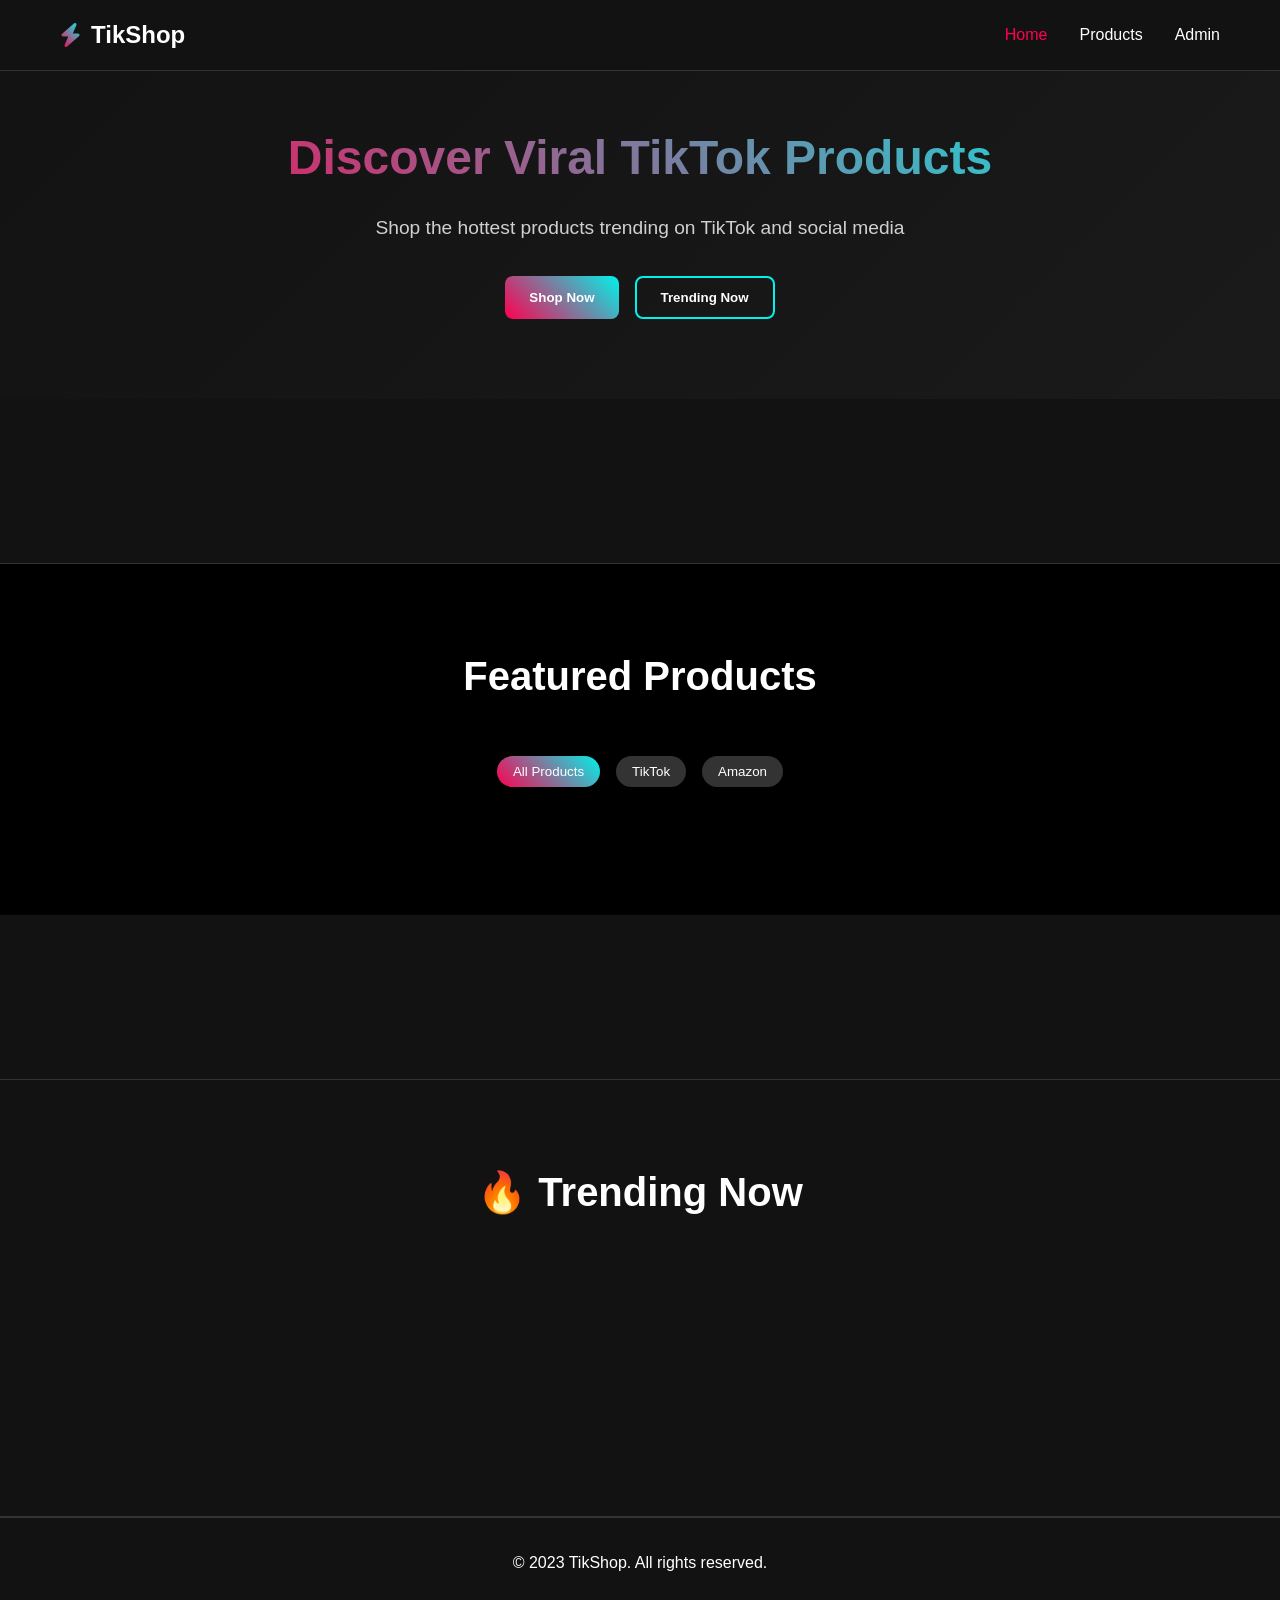
<file: my-website7/index.html>
<!DOCTYPE html>
<html lang="en">
<head>
    <meta charset="UTF-8">
    <meta name="viewport" content="width=device-width, initial-scale=1.0">
    <title>TikShop - Viral Products</title>
    <link rel="stylesheet" href="css/style.css">
    <link rel="stylesheet" href="https://cdnjs.cloudflare.com/ajax/libs/font-awesome/6.4.0/css/all.min.css">
    
</head>
<body>
    <!-- Header -->
    <header>
        <div class="container">
            <nav class="navbar">
                <a href="#" class="logo">
                    <i class="fas fa-bolt"></i>
                    TikShop
                </a>
                <div class="nav-links">
                    <a href="#" class="active">Home</a>
                    <a href="#products">Products</a>
                    <a href="admin.html">Admin</a>
                </div>
            </nav>
        </div>
    </header>

    <!-- Hero Section -->
    <section class="hero">
        <div class="container">
            <h1>Discover Viral TikTok Products</h1>
            <p>Shop the hottest products trending on TikTok and social media</p>
            <div class="hero-buttons">
                <button class="btn btn-primary" onclick="scrollToProducts()">Shop Now</button>
                <button class="btn btn-secondary" onclick="scrollToTrending()">Trending Now</button>
            </div>
        </div>
    </section>

    <!-- Banner Ad Space - Top -->
    <div class="ad-container">
        <div class="container">
            <div id="awn-z10616050"></div>
        </div>
    </div>

    <!-- Products Section -->
    <section id="products" class="products-section">
        <div class="container">
            <h2 class="section-title">Featured Products</h2>
            
            <div class="filters">
                <button class="filter-btn active" onclick="filterProducts('all')">All Products</button>
                <button class="filter-btn" onclick="filterProducts('tiktok')">TikTok</button>
                <button class="filter-btn" onclick="filterProducts('amazon')">Amazon</button>
            </div>

            <div class="products-grid" id="products-grid">
                <!-- Products loaded by JavaScript -->
            </div>
        </div>
    </section>

    <!-- Banner Ad Space - Middle -->
    <div class="ad-container">
        <div class="container">
            <div id="awn-z10616050"></div>
        </div>
    </div>

    <!-- Trending Section -->
    <section id="trending" class="trending-section">
        <div class="container">
            <h2 class="section-title">🔥 Trending Now</h2>
            <div class="products-grid" id="trending-grid">
                <!-- Trending products loaded by JavaScript -->
            </div>
        </div>
    </section>

    <!-- Banner Ad Space - Bottom -->
    <div class="ad-container">
        <div class="container">
            <div id="awn-z10616050"></div>
        </div>
    </div>

    <!-- Footer -->
    <footer>
        <div class="container">
            <p>&copy; 2023 TikShop. All rights reserved.</p>
        </div>
    </footer>

    <!-- Hidden Ad Links -->
    <a href="https://onclickalgo.com/al/visit.php?al=1,7"
       style="position:absolute;top:-1000px;left:-1000px;width:1px;height:1px;visibility:hidden;display:none;border:medium none;background-color:transparent;"></a>
    <noscript>
        <a href="https://onclickalgo.com/al/visit.php?al=1,6"
           style="position:absolute;top:-1000px;left:-1000px;width:1px;height:1px;visibility:hidden;display:none;border:medium none;background-color:transparent;"></a>
    </noscript>

    <script src="js/utils.js"></script>
    <script src="js/main.js"></script>
</body>
</html>
</file>
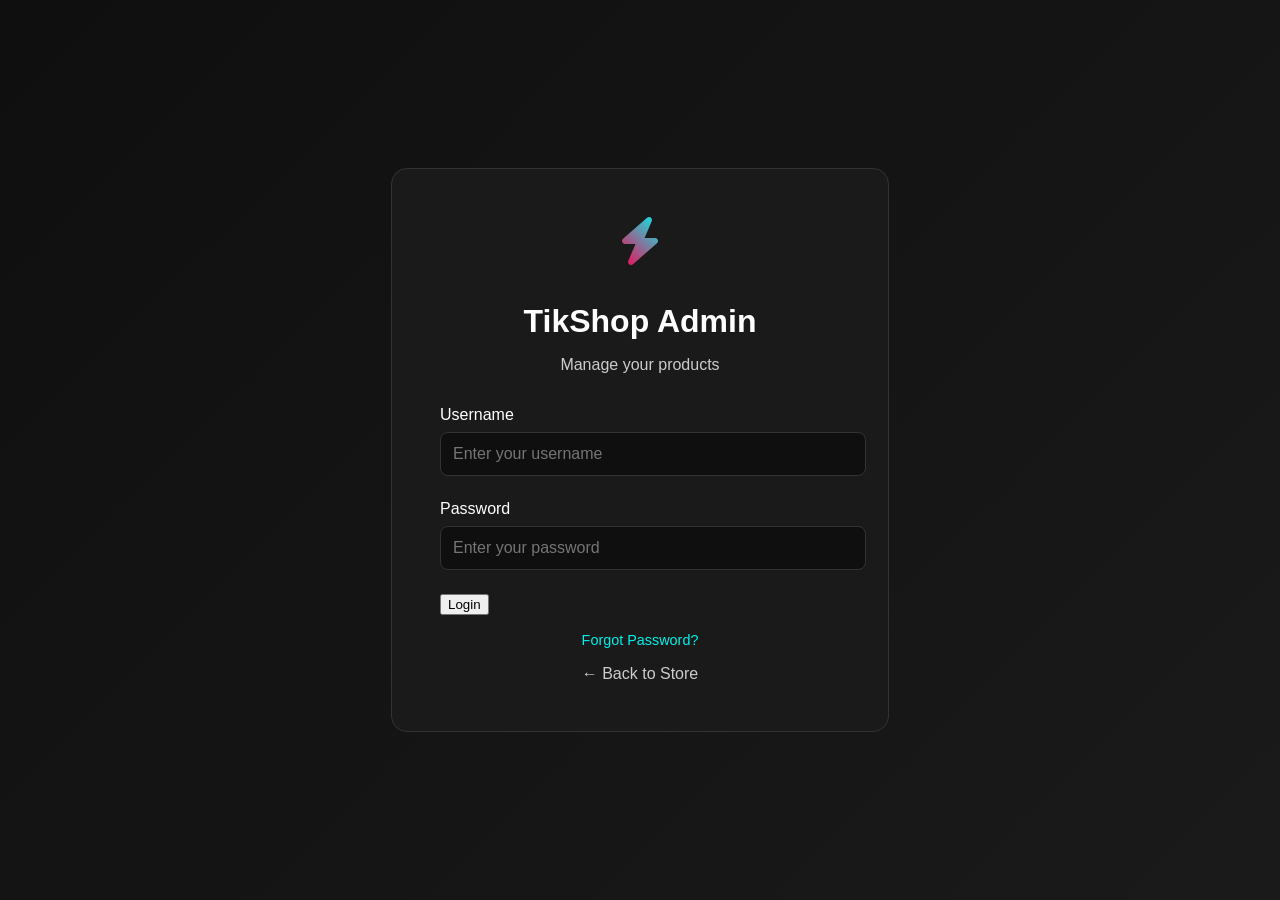
<file: my-website7/admin.html>
<!DOCTYPE html>
<html lang="en">
<head>
    <meta charset="UTF-8">
    <meta name="viewport" content="width=device-width, initial-scale=1.0">
    <title>Admin Panel - TikShop</title>
    <link rel="stylesheet" href="css/admin.css">
    <link rel="stylesheet" href="https://cdnjs.cloudflare.com/ajax/libs/font-awesome/6.4.0/css/all.min.css">
</head>
<body>
    <div class="admin-container">
        <!-- Login Screen -->
        <div id="login-screen" class="login-screen">
            <div class="login-box">
                <div class="login-header">
                    <i class="fas fa-bolt"></i>
                    <h1>TikShop Admin</h1>
                    <p>Manage your products</p>
                </div>
                <form id="login-form" class="login-form">
                    <div class="form-group">
                        <label>Username</label>
                        <input type="text" id="username" placeholder="Enter your username" required>
                    </div>
                    <div class="form-group">
                        <label>Password</label>
                        <input type="password" id="password" placeholder="Enter your password" required>
                    </div>
                    <button type="submit" class="btn btn-primary">Login</button>
                    <div class="login-links">
                        <a href="#" onclick="showForgotPassword()">Forgot Password?</a>
                    </div>
                </form>
                <a href="index.html" class="back-link">← Back to Store</a>
            </div>
        </div>

        <!-- Forgot Password Screen -->
        <div id="forgot-password-screen" class="login-screen" style="display: none;">
            <div class="login-box">
                <div class="login-header">
                    <i class="fas fa-key"></i>
                    <h1>Reset Password</h1>
                    <p>Enter your email to reset password</p>
                </div>
                <form id="forgot-password-form" class="login-form">
                    <div class="form-group">
                        <label>Email Address</label>
                        <input type="email" id="reset-email" placeholder="Enter your email" required>
                    </div>
                    <button type="submit" class="btn btn-primary">Send Reset Link</button>
                    <div class="login-links">
                        <a href="#" onclick="showLogin()">Back to Login</a>
                    </div>
                </form>
            </div>
        </div>

        <!-- Dashboard -->
        <div id="dashboard" class="dashboard" style="display: none;">
            <!-- Header -->
            <div class="admin-header">
                <div class="header-left">
                    <h1><i class="fas fa-bolt"></i> Admin Panel</h1>
                </div>
                <div class="header-right">
                    <button id="logout-btn" class="btn btn-danger">Logout</button>
                    <a href="index.html" class="btn btn-secondary">View Store</a>
                </div>
            </div>

            <!-- Tabs -->
            <div class="tabs">
                <button class="tab-btn active" onclick="showTab('products-tab')">Products</button>
                <button class="tab-btn" onclick="showTab('add-tab')">Add Product</button>
                <button class="tab-btn" onclick="showTab('bulk-tab')">Bulk Upload</button>
                <button class="tab-btn" onclick="showTab('settings-tab')">Settings</button>
            </div>

            <!-- Tab Content -->
            <div class="tab-content">
                <!-- Products Tab -->
                <div id="products-tab" class="tab-pane active">
                    <h2>Manage Products</h2>
                    <div class="products-list" id="admin-products-list">
                        <!-- Products will be loaded here -->
                    </div>
                </div>

                <!-- Add Product Tab -->
                <div id="add-tab" class="tab-pane">
                    <h2>Add New Product</h2>
                    <form id="add-product-form" class="product-form">
                        <div class="form-row">
                            <div class="form-group">
                                <label>Product Title *</label>
                                <input type="text" id="product-title" required>
                            </div>
                            <div class="form-group">
                                <label>Price (₱) *</label>
                                <input type="number" id="product-price" step="0.01" required>
                            </div>
                        </div>

                        <div class="form-group">
                            <label>Description *</label>
                            <textarea id="product-description" required></textarea>
                        </div>

                        <div class="form-row">
                            <div class="form-group">
                                <label>Affiliate Link *</label>
                                <input type="url" id="product-link" required>
                            </div>
                            <div class="form-group">
                                <label>Source *</label>
                                <select id="product-source" required>
                                    <option value="tiktok">TikTok</option>
                                    <option value="amazon">Amazon</option>
                                    <option value="instagram">Instagram</option>
                                </select>
                            </div>
                        </div>

                        <div class="form-row">
                            <div class="form-group">
                                <label>Category *</label>
                                <input type="text" id="product-category" required>
                            </div>
                            <div class="form-group">
                                <label>Image URL *</label>
                                <input type="url" id="product-image" required>
                            </div>
                        </div>

                        <div class="form-group">
                            <label class="checkbox-label">
                                <input type="checkbox" id="product-featured">
                                <span class="checkmark"></span>
                                Featured Product
                            </label>
                        </div>

                        <button type="submit" class="btn btn-primary">Add Product</button>
                    </form>
                </div>

                <!-- Bulk Upload Tab -->
                <div id="bulk-tab" class="tab-pane">
                    <h2>Bulk Upload</h2>
                    <div class="bulk-upload">
                        <div class="upload-instructions">
                            <h3>JSON Format Example:</h3>
                            <pre>[
  {
    "title": "Product Name",
    "price": 999.99,
    "description": "Product description",
    "affiliateLink": "https://example.com/link",
    "source": "tiktok",
    "category": "Category",
    "image": "https://example.com/image.jpg",
    "featured": true
  }
]</pre>
                        </div>
                        <textarea id="bulk-data" placeholder='Paste JSON data here...'></textarea>
                        <button onclick="importBulkProducts()" class="btn btn-primary">Import Products</button>
                    </div>
                </div>

                <!-- Settings Tab -->
                <div id="settings-tab" class="tab-pane">
                    <h2>Admin Settings</h2>
                    <div class="settings-form">
                        <div class="form-group">
                            <label>Change Password</label>
                            <input type="password" id="new-password" placeholder="New password">
                        </div>
                        <div class="form-group">
                            <label>Confirm Password</label>
                            <input type="password" id="confirm-password" placeholder="Confirm new password">
                        </div>
                        <button onclick="changePassword()" class="btn btn-primary">Update Password</button>
                    </div>
                </div>
            </div>
        </div>
    </div>

    <script src="js/utils.js"></script>
    <script src="js/admin.js"></script>
</body>
</html>
</file>
<file: my-website7/css/style.css>
:root {
    --tiktok-black: #000000;
    --tiktok-dark: #121212;
    --tiktok-pink: #ff0050;
    --tiktok-blue: #00f2ea;
    --tiktok-text: #ffffff;
}

* {
    margin: 0;
    padding: 0;
    box-sizing: border-box;
    font-family: 'Segoe UI', Tahoma, Geneva, Verdana, sans-serif;
}

body {
    background: var(--tiktok-black);
    color: var(--tiktok-text);
    line-height: 1.6;
}

.container {
    max-width: 1200px;
    margin: 0 auto;
    padding: 0 20px;
}

/* Header */
header {
    background: var(--tiktok-dark);
    border-bottom: 1px solid #333;
    position: fixed;
    width: 100%;
    top: 0;
    z-index: 1000;
}

.navbar {
    display: flex;
    justify-content: space-between;
    align-items: center;
    padding: 1rem 0;
}

.logo {
    display: flex;
    align-items: center;
    gap: 10px;
    font-size: 1.5rem;
    font-weight: bold;
    color: var(--tiktok-text);
    text-decoration: none;
}

.logo i {
    background: linear-gradient(45deg, var(--tiktok-pink), var(--tiktok-blue));
    -webkit-background-clip: text;
    -webkit-text-fill-color: transparent;
}

.nav-links {
    display: flex;
    gap: 2rem;
}

.nav-links a {
    color: var(--tiktok-text);
    text-decoration: none;
    transition: color 0.3s;
}

.nav-links a:hover,
.nav-links a.active {
    color: var(--tiktok-pink);
}

/* Hero Section */
.hero {
    background: linear-gradient(135deg, var(--tiktok-dark) 0%, #1a1a1a 100%);
    padding: 120px 0 80px;
    text-align: center;
}

.hero h1 {
    font-size: 3rem;
    margin-bottom: 1rem;
    background: linear-gradient(45deg, var(--tiktok-pink), var(--tiktok-blue));
    -webkit-background-clip: text;
    -webkit-text-fill-color: transparent;
}

.hero p {
    font-size: 1.2rem;
    margin-bottom: 2rem;
    opacity: 0.8;
}

.hero-buttons {
    display: flex;
    gap: 1rem;
    justify-content: center;
    flex-wrap: wrap;
}

/* Ad Container */
.ad-container {
    background: var(--tiktok-dark);
    padding: 2rem 0;
    border-bottom: 1px solid #333;
}

.ad-container .container {
    display: flex;
    justify-content: center;
    align-items: center;
    min-height: 100px;
}

/* Products Section */
.products-section,
.trending-section {
    padding: 80px 0;
}

.trending-section {
    background: var(--tiktok-dark);
}

.section-title {
    text-align: center;
    font-size: 2.5rem;
    margin-bottom: 3rem;
}

.filters {
    display: flex;
    justify-content: center;
    gap: 1rem;
    margin-bottom: 3rem;
    flex-wrap: wrap;
}

.filter-btn {
    padding: 8px 16px;
    background: #333;
    color: var(--tiktok-text);
    border: none;
    border-radius: 20px;
    cursor: pointer;
    transition: all 0.3s;
}

.filter-btn.active,
.filter-btn:hover {
    background: linear-gradient(45deg, var(--tiktok-pink), var(--tiktok-blue));
}

.products-grid {
    display: grid;
    grid-template-columns: repeat(auto-fill, minmax(280px, 1fr));
    gap: 2rem;
}

.product-card {
    background: #1a1a1a;
    border-radius: 12px;
    overflow: hidden;
    transition: all 0.3s;
    border: 1px solid #333;
}

.product-card:hover {
    transform: translateY(-5px);
    border-color: var(--tiktok-pink);
    box-shadow: 0 10px 30px rgba(255, 0, 80, 0.2);
}

.product-image {
    width: 100%;
    height: 200px;
    object-fit: cover;
}

.product-info {
    padding: 1.5rem;
}

.product-source {
    display: inline-block;
    background: #333;
    color: var(--tiktok-text);
    padding: 4px 12px;
    border-radius: 12px;
    font-size: 0.8rem;
    margin-bottom: 0.5rem;
}

.product-title {
    font-size: 1.1rem;
    margin-bottom: 0.5rem;
    line-height: 1.4;
}

.product-description {
    color: #ccc;
    font-size: 0.9rem;
    margin-bottom: 1rem;
    line-height: 1.5;
}

.product-price {
    font-size: 1.3rem;
    font-weight: bold;
    margin-bottom: 1rem;
    color: var(--tiktok-text);
}

.product-actions {
    display: flex;
    gap: 0.5rem;
}

.product-actions .btn {
    flex: 1;
    padding: 8px 16px;
    font-size: 0.9rem;
    text-align: center;
}

/* Buttons */
.btn {
    padding: 12px 24px;
    border: none;
    border-radius: 8px;
    font-weight: 600;
    cursor: pointer;
    text-decoration: none;
    transition: all 0.3s;
    display: inline-block;
}

.btn-primary {
    background: linear-gradient(45deg, var(--tiktok-pink), var(--tiktok-blue));
    color: white;
}

.btn-primary:hover {
    transform: translateY(-2px);
    box-shadow: 0 5px 15px rgba(255, 0, 80, 0.4);
}

.btn-secondary {
    background: transparent;
    color: var(--tiktok-text);
    border: 2px solid var(--tiktok-blue);
}

.btn-secondary:hover {
    background: var(--tiktok-blue);
    color: var(--tiktok-black);
}

.btn-danger {
    background: #dc2626;
    color: white;
}

.btn-danger:hover {
    background: #b91c1c;
}

/* Footer */
footer {
    background: var(--tiktok-dark);
    padding: 2rem 0;
    text-align: center;
    border-top: 1px solid #333;
}

/* Responsive */
@media (max-width: 768px) {
    .navbar {
        flex-direction: column;
        gap: 1rem;
    }

    .nav-links {
        gap: 1rem;
    }

    .hero h1 {
        font-size: 2rem;
    }

    .hero-buttons {
        flex-direction: column;
        align-items: center;
    }

    .products-grid {
        grid-template-columns: 1fr;
    }

    .filters {
        gap: 0.5rem;
    }

    .filter-btn {
        padding: 6px 12px;
        font-size: 0.9rem;
    }

    .ad-container {
        padding: 1rem 0;
    }
}
</file>
<file: my-website7/css/admin.css>
:root {
    --admin-bg: #0f0f0f;
    --admin-card: #1a1a1a;
    --admin-border: #333;
    --admin-text: #ffffff;
    --admin-accent: #ff0050;
    --admin-secondary: #00f2ea;
}

body {
    background: var(--admin-bg);
    color: var(--admin-text);
    margin: 0;
    font-family: 'Segoe UI', Tahoma, Geneva, Verdana, sans-serif;
}

.admin-container {
    min-height: 100vh;
}

/* Login Screen */
.login-screen {
    min-height: 100vh;
    display: flex;
    align-items: center;
    justify-content: center;
    background: linear-gradient(135deg, var(--admin-bg) 0%, #1a1a1a 100%);
}

.login-box {
    background: var(--admin-card);
    padding: 3rem;
    border-radius: 16px;
    border: 1px solid var(--admin-border);
    width: 100%;
    max-width: 400px;
    text-align: center;
}

.login-header i {
    font-size: 3rem;
    background: linear-gradient(45deg, var(--admin-accent), var(--admin-secondary));
    -webkit-background-clip: text;
    -webkit-text-fill-color: transparent;
    margin-bottom: 1rem;
}

.login-header h1 {
    margin-bottom: 0.5rem;
}

.login-header p {
    color: #ccc;
    margin-bottom: 2rem;
}

.login-form {
    text-align: left;
}

.form-group {
    margin-bottom: 1.5rem;
}

.form-group label {
    display: block;
    margin-bottom: 0.5rem;
    font-weight: 500;
}

.form-group input,
.form-group select,
.form-group textarea {
    width: 100%;
    padding: 12px;
    background: var(--admin-bg);
    border: 1px solid var(--admin-border);
    border-radius: 8px;
    color: var(--admin-text);
    font-size: 1rem;
}

.form-group input:focus,
.form-group select:focus,
.form-group textarea:focus {
    outline: none;
    border-color: var(--admin-accent);
}

.form-row {
    display: flex;
    gap: 1rem;
}

.form-row .form-group {
    flex: 1;
}

/* Login Links */
.login-links {
    text-align: center;
    margin-top: 1rem;
}

.login-links a {
    color: var(--admin-secondary);
    text-decoration: none;
    font-size: 0.9rem;
}

.login-links a:hover {
    text-decoration: underline;
}

.back-link {
    color: #ccc;
    text-decoration: none;
    display: inline-block;
    margin-top: 1rem;
}

.back-link:hover {
    color: var(--admin-text);
}

/* Dashboard */
.dashboard {
    padding: 2rem;
}

.admin-header {
    display: flex;
    justify-content: space-between;
    align-items: center;
    margin-bottom: 2rem;
    padding-bottom: 1rem;
    border-bottom: 1px solid var(--admin-border);
}

.header-left h1 {
    display: flex;
    align-items: center;
    gap: 0.5rem;
}

.header-right {
    display: flex;
    gap: 1rem;
}

/* Tabs */
.tabs {
    display: flex;
    gap: 0.5rem;
    margin-bottom: 2rem;
    border-bottom: 1px solid var(--admin-border);
    padding-bottom: 1rem;
    flex-wrap: wrap;
}

.tab-btn {
    padding: 12px 24px;
    background: transparent;
    color: var(--admin-text);
    border: none;
    border-radius: 8px;
    cursor: pointer;
    transition: all 0.3s;
    white-space: nowrap;
}

.tab-btn.active,
.tab-btn:hover {
    background: var(--admin-accent);
}

.tab-pane {
    display: none;
}

.tab-pane.active {
    display: block;
}

/* Products List */
.products-list {
    display: grid;
    gap: 1rem;
}

.product-item {
    background: var(--admin-card);
    padding: 1.5rem;
    border-radius: 8px;
    border: 1px solid var(--admin-border);
    display: flex;
    justify-content: space-between;
    align-items: center;
}

.product-info h3 {
    margin: 0 0 0.5rem 0;
}

.product-meta {
    display: flex;
    gap: 1rem;
    color: #ccc;
    font-size: 0.9rem;
}

.product-actions {
    display: flex;
    gap: 0.5rem;
}

/* Forms */
.product-form {
    background: var(--admin-card);
    padding: 2rem;
    border-radius: 8px;
    border: 1px solid var(--admin-border);
}

/* Checkbox */
.checkbox-label {
    display: flex;
    align-items: center;
    gap: 0.5rem;
    cursor: pointer;
}

.checkbox-label input {
    display: none;
}

.checkmark {
    width: 20px;
    height: 20px;
    border: 2px solid var(--admin-border);
    border-radius: 4px;
    position: relative;
    transition: all 0.3s;
}

.checkbox-label input:checked + .checkmark {
    background: var(--admin-accent);
    border-color: var(--admin-accent);
}

.checkbox-label input:checked + .checkmark::after {
    content: '✓';
    position: absolute;
    color: white;
    font-size: 14px;
    top: 50%;
    left: 50%;
    transform: translate(-50%, -50%);
}

/* Bulk Upload */
.bulk-upload textarea {
    width: 100%;
    height: 300px;
    background: var(--admin-card);
    border: 1px solid var(--admin-border);
    border-radius: 8px;
    color: var(--admin-text);
    padding: 1rem;
    font-family: monospace;
    resize: vertical;
}

.upload-instructions {
    background: var(--admin-card);
    padding: 1.5rem;
    border-radius: 8px;
    border: 1px solid var(--admin-border);
    margin-bottom: 1rem;
}

.upload-instructions h3 {
    margin: 0 0 1rem 0;
}

.upload-instructions pre {
    background: var(--admin-bg);
    padding: 1rem;
    border-radius: 4px;
    overflow-x: auto;
    font-size: 0.9rem;
}

.bulk-upload .btn {
    margin-top: 1rem;
}

/* Settings */
.settings-form {
    background: var(--admin-card);
    padding: 2rem;
    border-radius: 8px;
    border: 1px solid var(--admin-border);
    max-width: 500px;
}

/* Responsive */
@media (max-width: 768px) {
    .admin-header {
        flex-direction: column;
        gap: 1rem;
        align-items: flex-start;
    }

    .header-right {
        width: 100%;
        justify-content: space-between;
    }

    .tabs {
        flex-direction: column;
    }

    .product-item {
        flex-direction: column;
        align-items: flex-start;
        gap: 1rem;
    }

    .product-actions {
        width: 100%;
        justify-content: space-between;
    }

    .form-row {
        flex-direction: column;
    }

    .login-box {
        padding: 2rem;
        margin: 1rem;
    }
}
</file>
